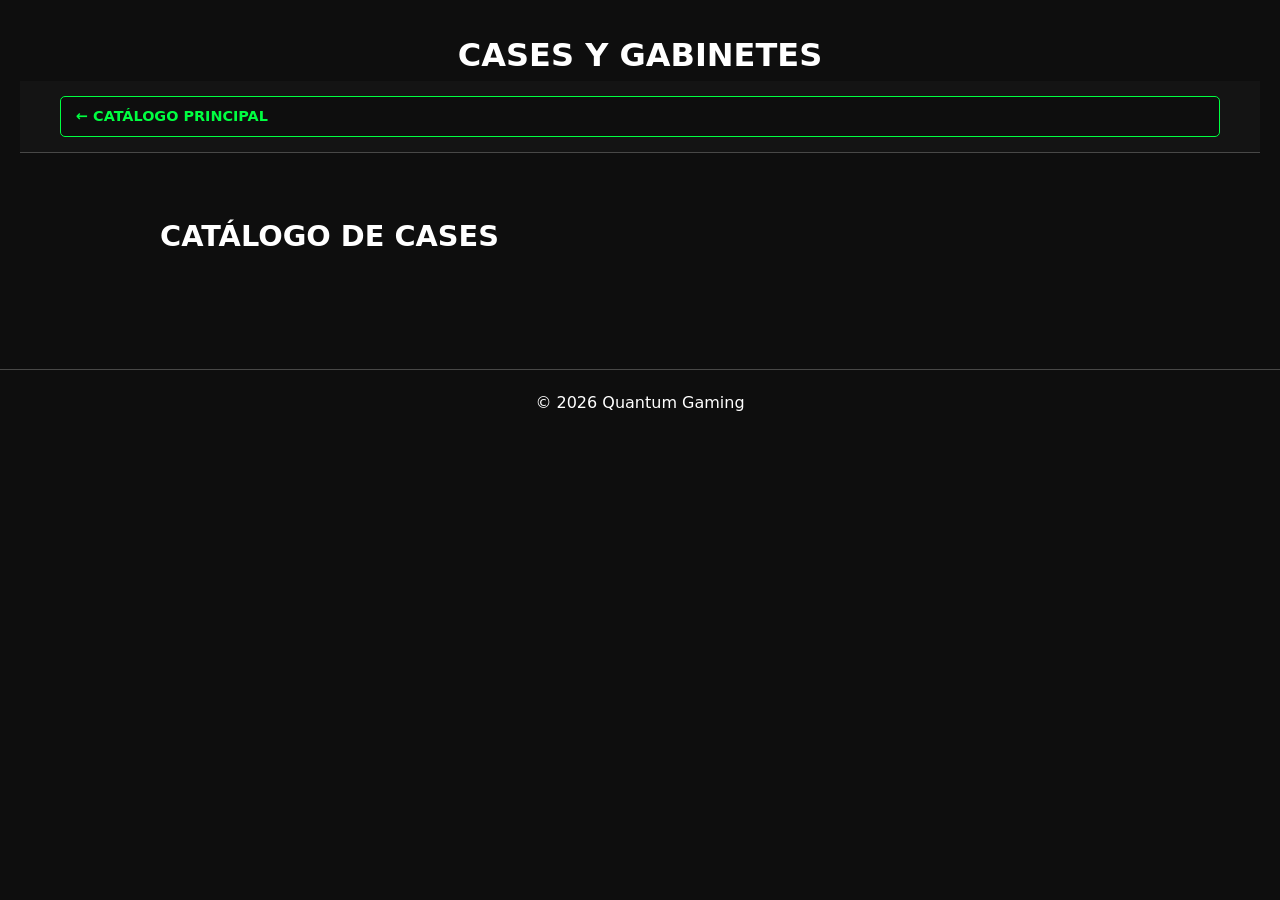
<file: Fronted/Categorias/cases.html>
<!DOCTYPE html>
<html lang="es">
<head>
    <meta charset="UTF-8">
    <meta name="viewport" content="width=device-width, initial-scale=1.0">
    <title>Cases y Gabinetes - Quantum Gaming</title>
    <link rel="stylesheet" href="../style.css">
</head>
<body>
    <header>
        <h1>Cases y Gabinetes</h1>
        <nav aria-label="Navegación secundaria">
            <a href="../index.html" class="back-btn">&#8592; CATÁLOGO PRINCIPAL</a>
        </nav>
    </header>
    <main>
        <section>
            <h2>Catálogo de Cases</h2>
            <section id="product-container" data-category-id="1" aria-label="Productos de cases"></section>
        </section>
    </main>
    <footer>
        <p>&copy; 2026 Quantum Gaming</p>
    </footer>
    <script src="../main.js"></script>
</body>
</html>
</file>
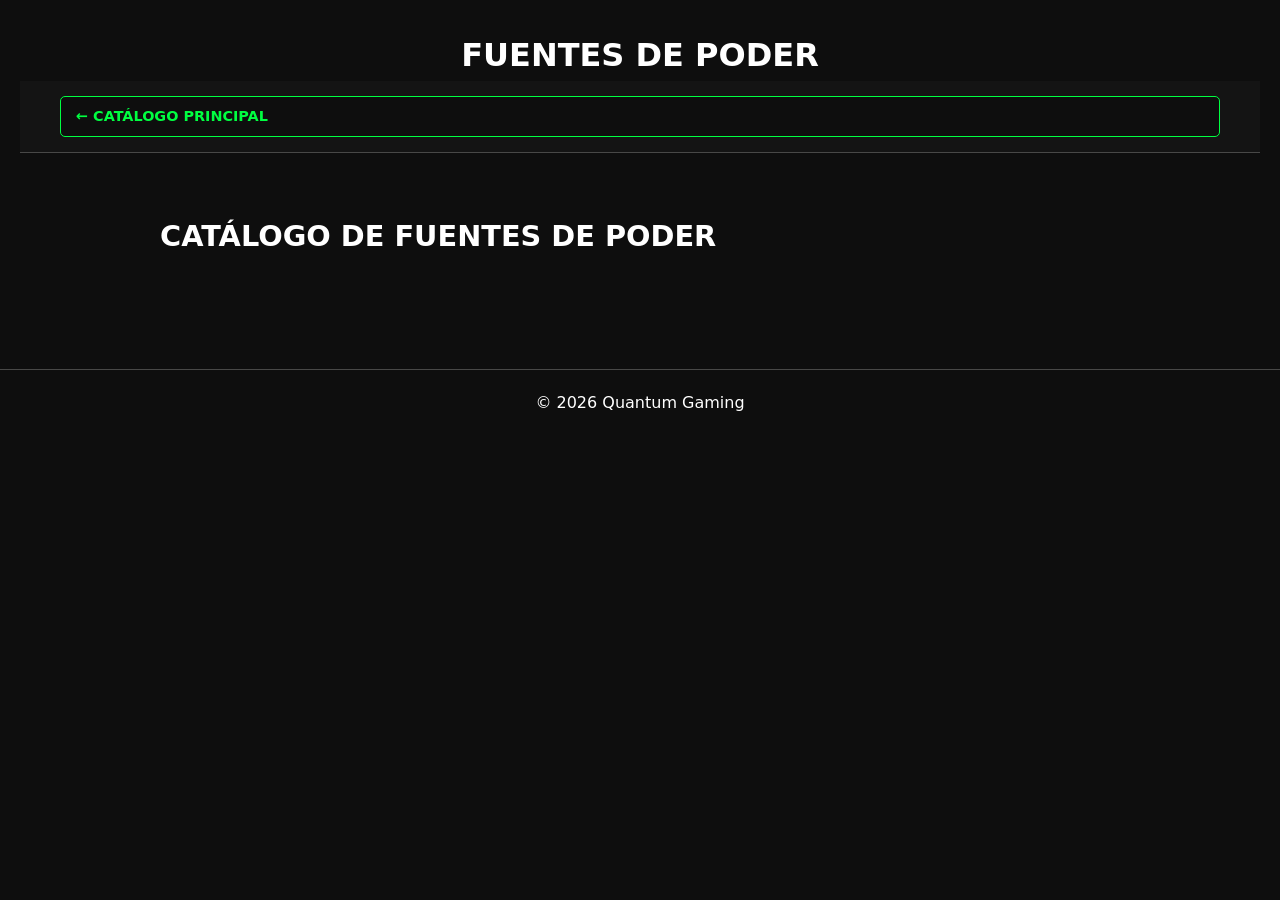
<file: Fronted/Categorias/fuentes-poder.html>
<!DOCTYPE html>
<html lang="es">
<head>
    <meta charset="UTF-8">
    <meta name="viewport" content="width=device-width, initial-scale=1.0">
    <title>Fuentes de Poder - Quantum Gaming</title>
    <link rel="stylesheet" href="../style.css">
</head>
<body>
    <header>
        <h1>Fuentes de Poder</h1>
        <nav aria-label="Navegación secundaria">
            <a href="../index.html" class="back-btn">&#8592; CATÁLOGO PRINCIPAL</a>
        </nav>
    </header>
    <main>
        <section>
            <h2>Catálogo de Fuentes de Poder</h2>
            <section id="product-container" data-category-id="5" aria-label="Productos de fuentes"></section>
        </section>
    </main>
    <footer>
        <p>&copy; 2026 Quantum Gaming</p>
    </footer>
    <script src="../main.js"></script>
</body>
</html>
</file>
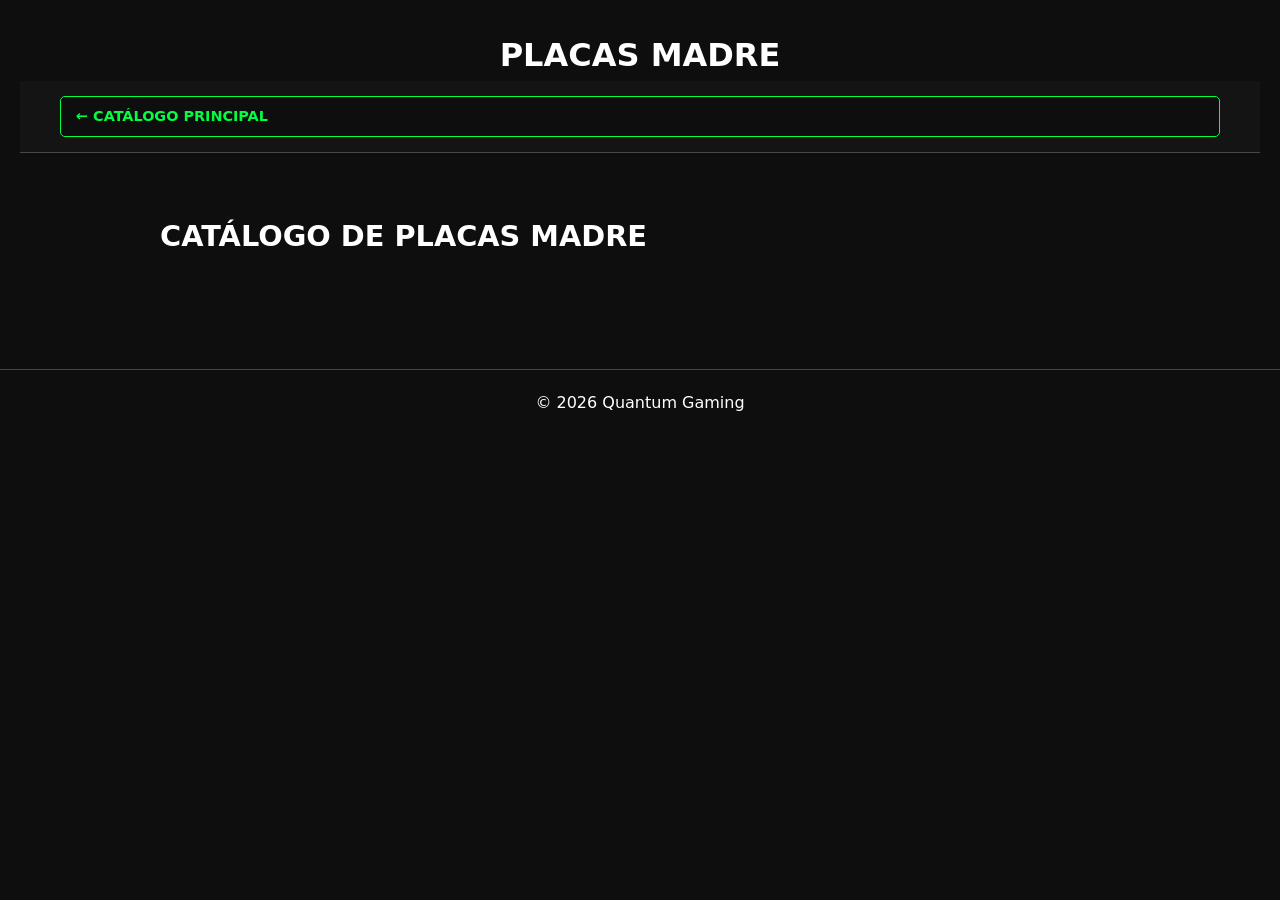
<file: Fronted/Categorias/placas-madre.html>
<!DOCTYPE html>
<html lang="es">
<head>
    <meta charset="UTF-8">
    <meta name="viewport" content="width=device-width, initial-scale=1.0">
    <title>Placas Madre - Quantum Gaming</title>
    <link rel="stylesheet" href="../style.css">
</head>
<body>
    <header>
        <h1>Placas Madre</h1>
        <nav aria-label="Navegación secundaria">
            <a href="../index.html" class="back-btn">&#8592; CATÁLOGO PRINCIPAL</a>
        </nav>
    </header>
    <main>
        <section>
            <h2>Catálogo de Placas Madre</h2>
            <section id="product-container" data-category-id="4" aria-label="Productos de placas madre"></section>
        </section>
    </main>
    <footer>
        <p>&copy; 2026 Quantum Gaming</p>
    </footer>
    <script src="../main.js"></script>
</body>
</html>
</file>
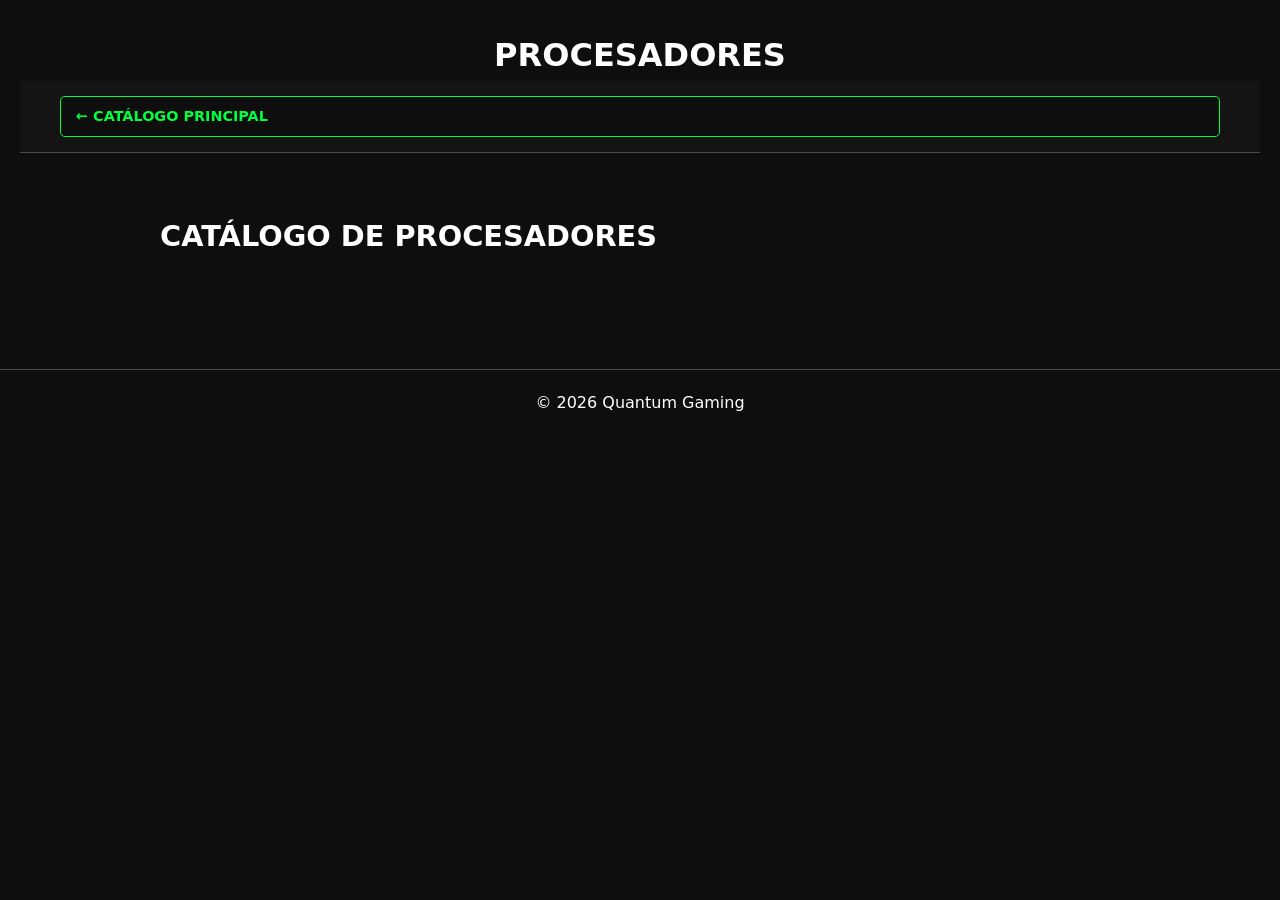
<file: Fronted/Categorias/procesadores.html>
<!DOCTYPE html>
<html lang="es">
<head>
    <meta charset="UTF-8">
    <meta name="viewport" content="width=device-width, initial-scale=1.0">
    <title>Procesadores - Quantum Gaming</title>
    <link rel="stylesheet" href="../style.css">
</head>
<body>
    <header>
        <h1>Procesadores</h1>
        <nav aria-label="Navegación secundaria">
            <a href="../index.html" class="back-btn">&#8592; CATÁLOGO PRINCIPAL</a>
        </nav>
    </header>
    <main>
        <section>
            <h2>Catálogo de Procesadores</h2>
            <section id="product-container" data-category-id="2" aria-label="Productos de procesadores"></section>
        </section>
    </main>
    <footer>
        <p>&copy; 2026 Quantum Gaming</p>
    </footer>
    <script src="../main.js"></script>
</body>
</html>
</file>
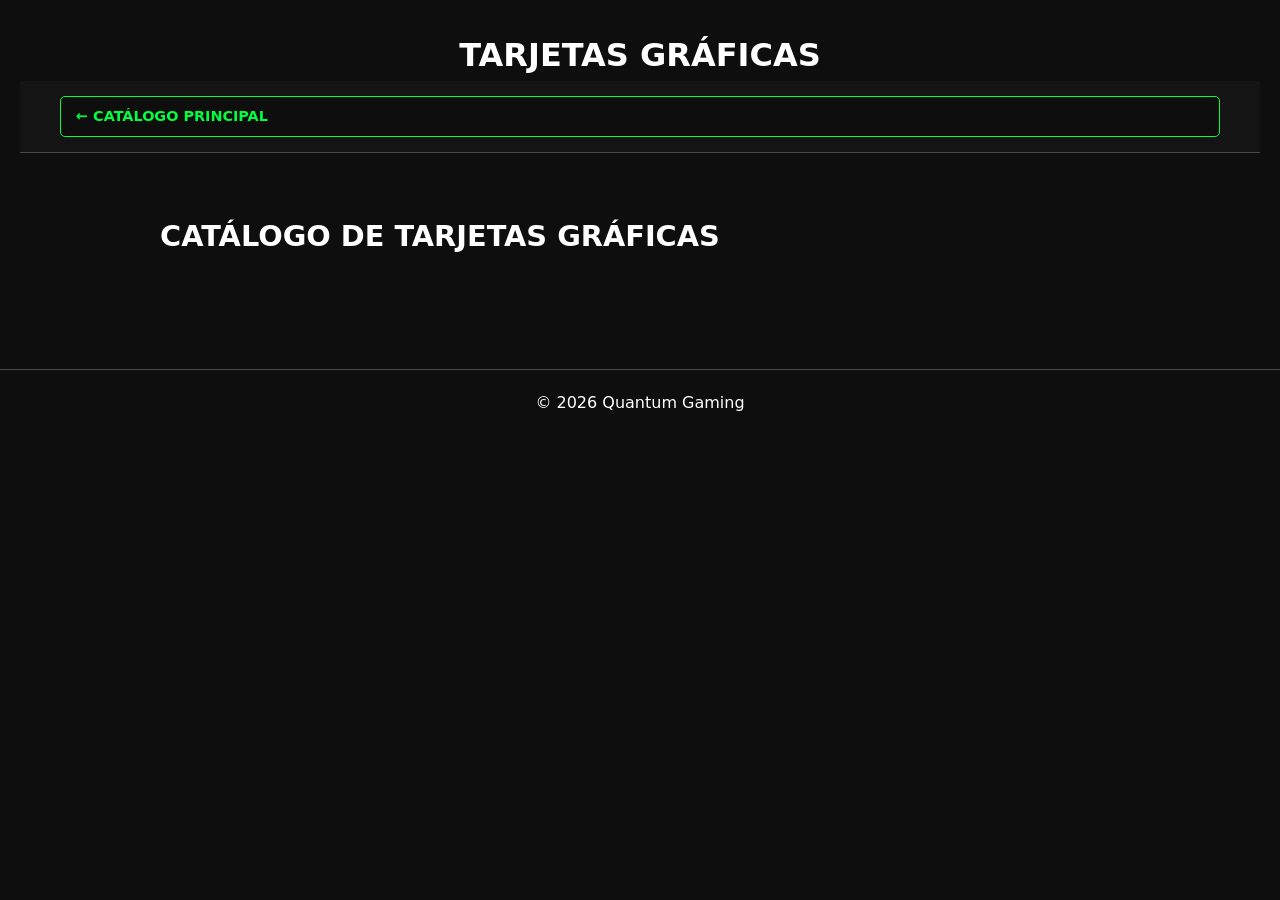
<file: Fronted/Categorias/tarjetas-graficas.html>
<!DOCTYPE html>
<html lang="es">
<head>
    <meta charset="UTF-8">
    <meta name="viewport" content="width=device-width, initial-scale=1.0">
    <title>Tarjetas Gráficas - Quantum Gaming</title>
    <link rel="stylesheet" href="../style.css">
</head>
<body>
    <header>
        <h1>Tarjetas Gráficas</h1>
        <nav aria-label="Navegación secundaria">
            <a href="../index.html" class="back-btn">&#8592; CATÁLOGO PRINCIPAL</a>
        </nav>
    </header>
    <main>
        <section>
            <h2>Catálogo de Tarjetas Gráficas</h2>
            <section id="product-container" data-category-id="3" aria-label="Productos de tarjetas gráficas"></section>
        </section>
    </main>
    <footer>
        <p>&copy; 2026 Quantum Gaming</p>
    </footer>
    <script src="../main.js"></script>
</body>
</html>
</file>
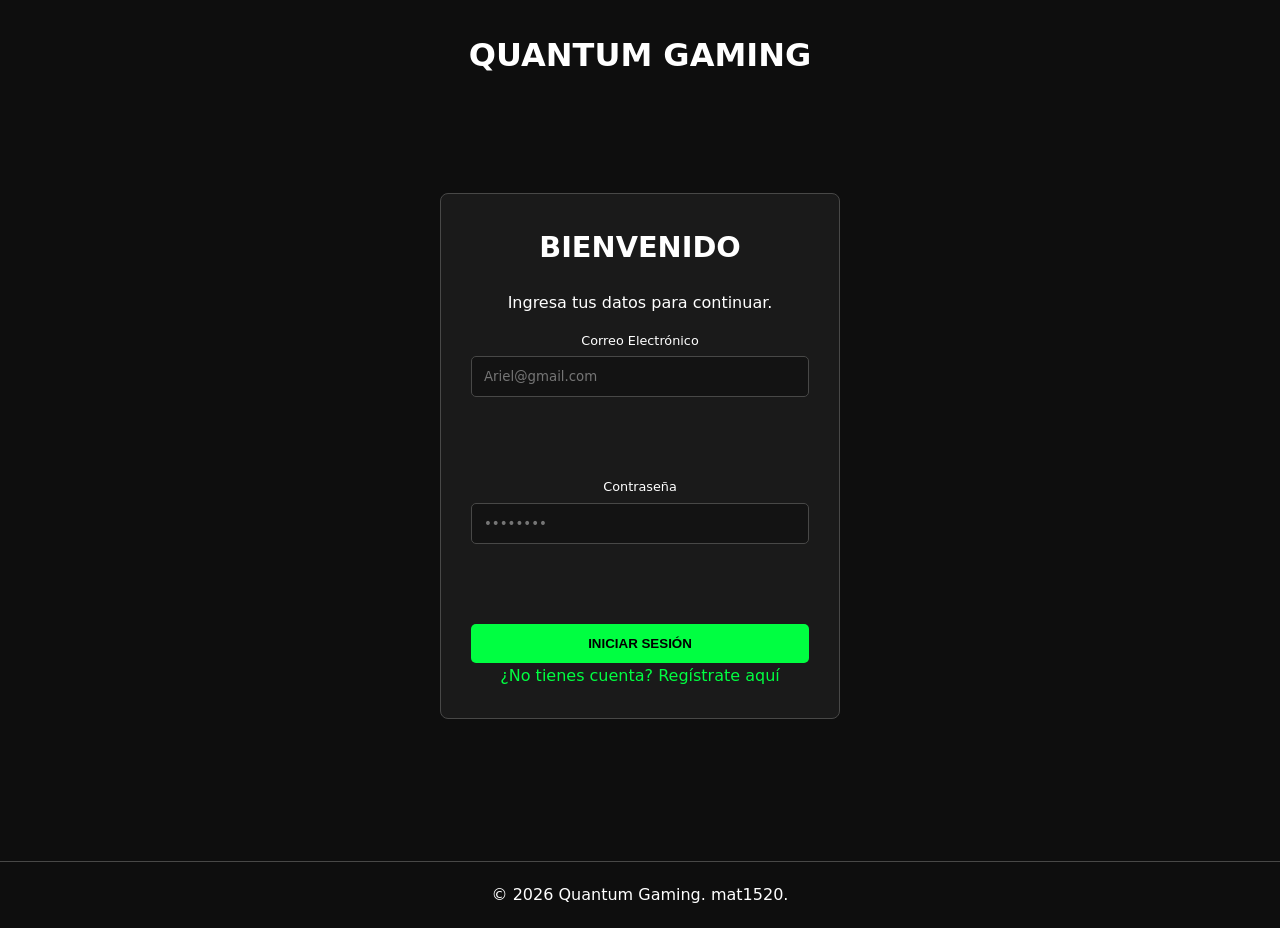
<file: Fronted/usuarios/login.html>
<!DOCTYPE html>
<html lang="es">

<head>
    <meta charset="UTF-8">
    <meta name="viewport" content="width=device-width, initial-scale=1.0">
    <title>Iniciar Sesión - Quantum Gaming</title>
    <link rel="stylesheet" href="../style.css">
</head>

<body>
    <header>
        <h1><a href="../index.html" class="brand-link">Quantum Gaming</a></h1>
    </header>

    <main>
        <section class="login-container" aria-label="Acceso de usuario">
            <article class="login-card">
                <h2>Bienvenido</h2>
                <p>Ingresa tus datos para continuar.</p>
                <form id="auth-form" class="auth-form">
                    <p id="auth-error" aria-live="polite"></p>
                    <section class="form-group">
                        <label for="email">Correo Electrónico</label>
                        <input type="email" id="email" name="email" placeholder="Ariel@gmail.com" required>
                    </section>
                    <section class="form-group">
                        <label for="password">Contraseña</label>
                        <input type="password" id="password" name="password" placeholder="••••••••" required>
                    </section>
                    <button type="submit" id="auth-submit-btn">Iniciar Sesión</button>
                    <p class="auth-switch">
                        <a href="#" id="toggle-auth-mode">¿No tienes cuenta? Regístrate aquí</a>
                    </p>
                </form>
            </article>
        </section>
    </main>

    <footer>
        <p>&copy; 2026 Quantum Gaming. mat1520.</p>
    </footer>
    <script src="../main.js"></script>
</body>

</html>
</file>
<file: Fronted/style.css>
:root {
    --primario: #00FF41;
    --fondo: #0e0e0e;
    --caja: #1a1a1a;
    --texto: #fff;
    --texto-gris: #adaaaa;
    --borde: #484847;
}

* {
    margin: 0;
    padding: 0;
    box-sizing: border-box;
}

body {
    font-family: system-ui, sans-serif;
    background: var(--fondo);
    color: var(--texto);
    line-height: 1.6;
}

a {
    color: inherit;
    text-decoration: none;
}

img {
    max-width: 100%;
    border-radius: 8px;
}

ul {
    list-style: none;
}

h2 {
    font-size: 1.8rem;
    text-transform: uppercase;
    margin-bottom: 20px;
}

header {
    padding: 30px 20px;
    text-align: center;
}

header h1 {
    font-size: 2rem;
    color: #fff;
    text-transform: uppercase;
}

nav {
    padding: 15px 20px;
    background: #141414;
    border-bottom: 1px solid var(--borde);
}

nav ul {
    display: flex;
    flex-wrap: wrap;
    justify-content: center;
    gap: 15px;
    align-items: center;
}

nav a {
    display: flex;
    align-items: center;
    color: var(--texto-gris);
    font-size: 0.9rem;
    text-transform: uppercase;
}

nav a:hover {
    color: #fff;
}

.nav-icon {
    width: 18px;
    filter: invert(80%);
    margin-right: 8px;
}

.login-btn,
.back-btn {
    background: var(--fondo);
    color: var(--primario);
    border: 1px solid var(--primario);
    padding: 8px 15px;
    border-radius: 5px;
    font-weight: bold;
}

.login-btn:hover,
.back-btn:hover {
    background: #002209;
    cursor: pointer;
}

main {
    padding: 30px 20px;
    max-width: 1000px;
    margin: 0 auto;
}

section {
    margin-bottom: 60px;
}

.features-list {
    display: grid;
    gap: 20px;
}

.features-list li {
    background: var(--caja);
    padding: 20px;
    border-radius: 8px;
    border: 1px solid var(--borde);
    border-left: 4px solid var(--primario);
}

.features-list strong {
    color: var(--primario);
    text-transform: uppercase;
}

main>section:nth-of-type(2) {
    background: #131313;
    padding: 30px 20px;
    border: 1px solid var(--borde);
    border-radius: 10px;
}

main>section:nth-of-type(2) figure {
    display: flex;
    flex-direction: column;
    gap: 20px;
}

main>section:nth-of-type(2) h3 {
    color: #fff;
    text-transform: uppercase;
}

main>section:nth-of-type(2) img {
    background: #111;
}

#featured-price {
    font-size: 1.8rem;
    color: var(--primario);
    font-weight: bold;
}

#product-container {
    display: grid;
    grid-template-columns: repeat(auto-fill, minmax(230px, 1fr));
    gap: 20px;
}

#product-container article {
    display: flex;
    flex-direction: column;
    background: var(--caja);
    border: 1px solid var(--borde);
    border-radius: 8px;
    overflow: hidden;
}

#product-container article img {
    width: 100%;
    height: 200px;
    padding: 15px;
    object-fit: contain;
    background: #111;
    border-radius: 8px 8px 0 0;
}

#product-container h2 {
    font-size: 1rem;
    padding: 15px 15px 5px;
    text-transform: uppercase;
    margin: 0;
}

.price {
    font-size: 1.2rem;
    color: var(--primario);
    padding: 0 15px 10px;
    font-weight: bold;
}

.desc {
    color: var(--texto-gris);
    font-size: 0.85rem;
    padding: 0 15px 15px;
}

.testimonials-grid {
    display: grid;
    gap: 20px;
}

.testimonial-card {
    background: var(--caja);
    border: 1px solid var(--borde);
    padding: 20px;
    border-radius: 8px;
    max-width: 500px;
    margin: 0 auto;
}

.testimonial-card h3 {
    color: var(--primario);
    margin-bottom: 10px;
    text-transform: uppercase;
    font-size: 1.1rem;
}

.testimonial-card p {
    color: var(--texto-gris);
    font-style: italic;
}

.testimonial-card cite {
    display: block;
    margin-top: 10px;
    color: #fff;
}

.contact-card {
    display: flex;
    flex-direction: column;
    gap: 15px;
    background: var(--caja);
    border: 1px solid var(--borde);
    padding: 30px;
    border-radius: 8px;
    margin-bottom: 40px;
}

.contact-card .form-group input,
.contact-card .form-group textarea {
    margin-bottom: 0;
}

footer {
    border-top: 1px solid var(--borde);
    padding: 20px;
    text-align: center;
}

.login-container {
    display: flex;
    align-items: center;
    justify-content: center;
    min-height: 70vh;
}

.login-card {
    max-width: 400px;
    width: 100%;
    margin: auto;
    background: var(--caja);
    border: 1px solid var(--borde);
    padding: 30px;
    border-radius: 8px;
    text-align: center;
}

.form-group label {
    display: block;
    margin-bottom: 5px;
    font-size: 0.8rem;
}

.form-group input, .form-group textarea {
    width: 100%;
    padding: 12px;
    background: #131313;
    border: 1px solid var(--borde);
    color: #fff;
    border-radius: 5px;
    margin-bottom: 20px;
    outline: none;
    font-family: inherit;
}

.form-group textarea {
    resize: none;
}

#auth-submit-btn, #contact-submit {
    width: 100%;
    background: var(--primario);
    color: #000;
    font-weight: bold;
    padding: 12px;
    border: none;
    border-radius: 5px;
    cursor: pointer;
    text-transform: uppercase;
}

#auth-error {
    color: red;
    margin-top: 15px;
}

.auth-switch a {
    color: var(--primario);
}

@media (min-width: 768px) {
    nav {
        padding: 15px 40px;
    }

    main>section:nth-of-type(2) figure {
        flex-direction: row;
        align-items: center;
    }

    main>section:nth-of-type(2) img {
        width: 50%;
        max-height: 350px;
        object-fit: contain;
    }

    .features-list {
        grid-template-columns: repeat(3, 1fr);
    }

    .testimonials-grid {
        grid-template-columns: repeat(2, 1fr);
    }
    
    .contact-card {
        flex-direction: row;
        flex-wrap: wrap;
    }
    
    .contact-card .form-group {
        flex: 1 1 calc(33.333% - 15px);
    }
    
    .contact-card .msg-group, #contact-submit {
        flex: 1 1 100%;
    }
}
</file>
